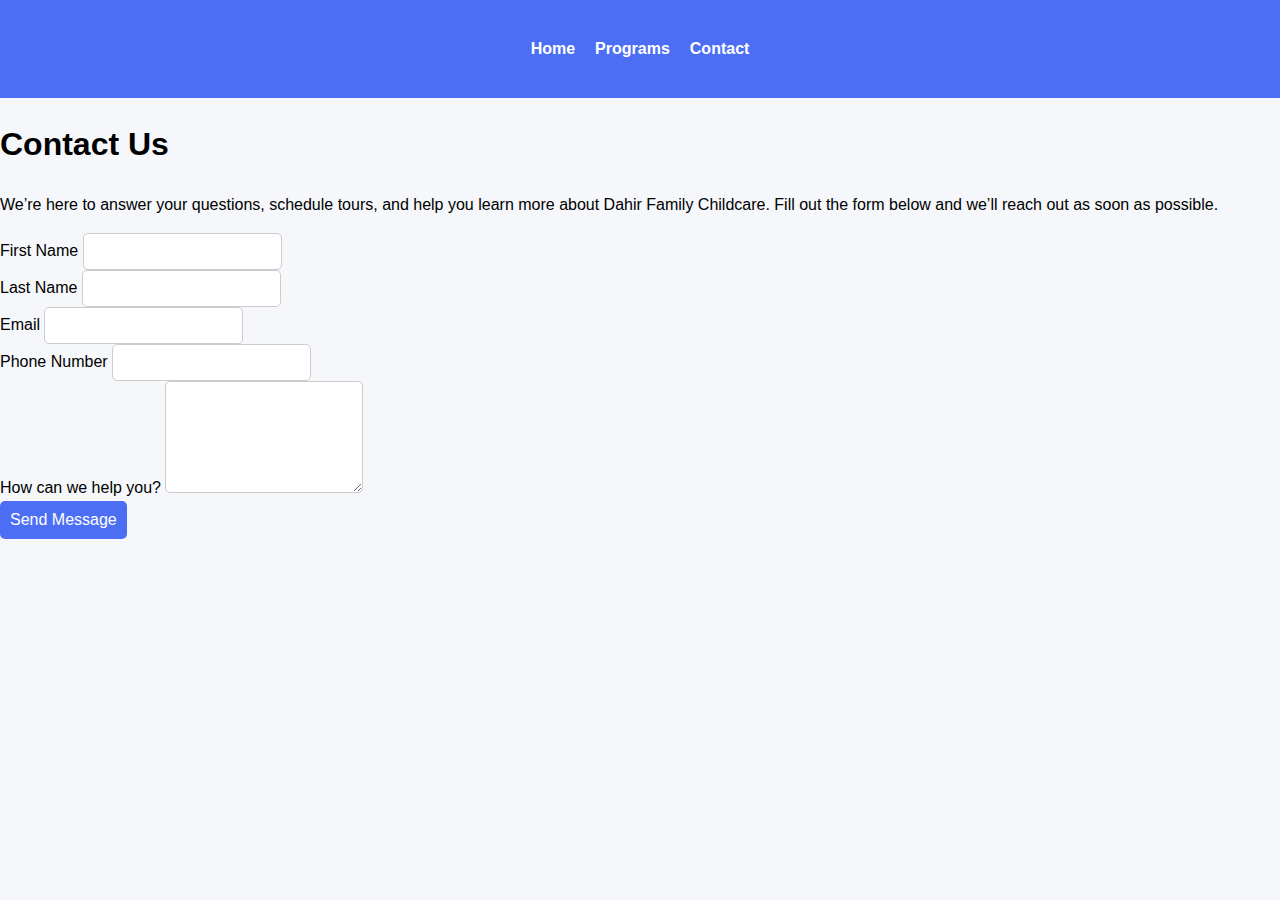
<file: contact.html>
<!DOCTYPE html>
<html lang="en">
<head>
  <meta charset="UTF-8">
  <meta name="viewport" content="width=device-width, initial-scale=1.0">
  <title>Contact – Dahir Family Childcare</title>
  <link rel="stylesheet" href="style.css">
</head>

<body>

  <header>
    <nav>
      <ul>
        <li><a href="index.html">Home</a></li>
        <li><a href="programs.html">Programs</a></li>
        <li><a href="contact.html">Contact</a></li>
      </ul>
    </nav>
  </header>

  <main class="contact-page">

    <h1>Contact Us</h1>
    <p class="contact-intro">
      We’re here to answer your questions, schedule tours, and help you learn more about Dahir Family Childcare.
      Fill out the form below and we’ll reach out as soon as possible.
    </p>

    <form class="contact-form" action="#" method="POST">

      <div class="form-row">
        <div class="form-group">
          <label for="first-name">First Name</label>
          <input type="text" id="first-name" name="first-name" required>
        </div>

        <div class="form-group">
          <label for="last-name">Last Name</label>
          <input type="text" id="last-name" name="last-name" required>
        </div>
      </div>

      <div class="form-row">
        <div class="form-group">
          <label for="email">Email</label>
          <input type="email" id="email" name="email" required>
        </div>

        <div class="form-group">
          <label for="phone">Phone Number</label>
          <input type="tel" id="phone" name="phone" required>
        </div>
      </div>

      <div class="form-group">
        <label for="message">How can we help you?</label>
        <textarea id="message" name="message" rows="6" required></textarea>
      </div>

      <button type="submit" class="contact-btn">Send Message</button>

    </form>

  </main>

</body>
</html>
</file>
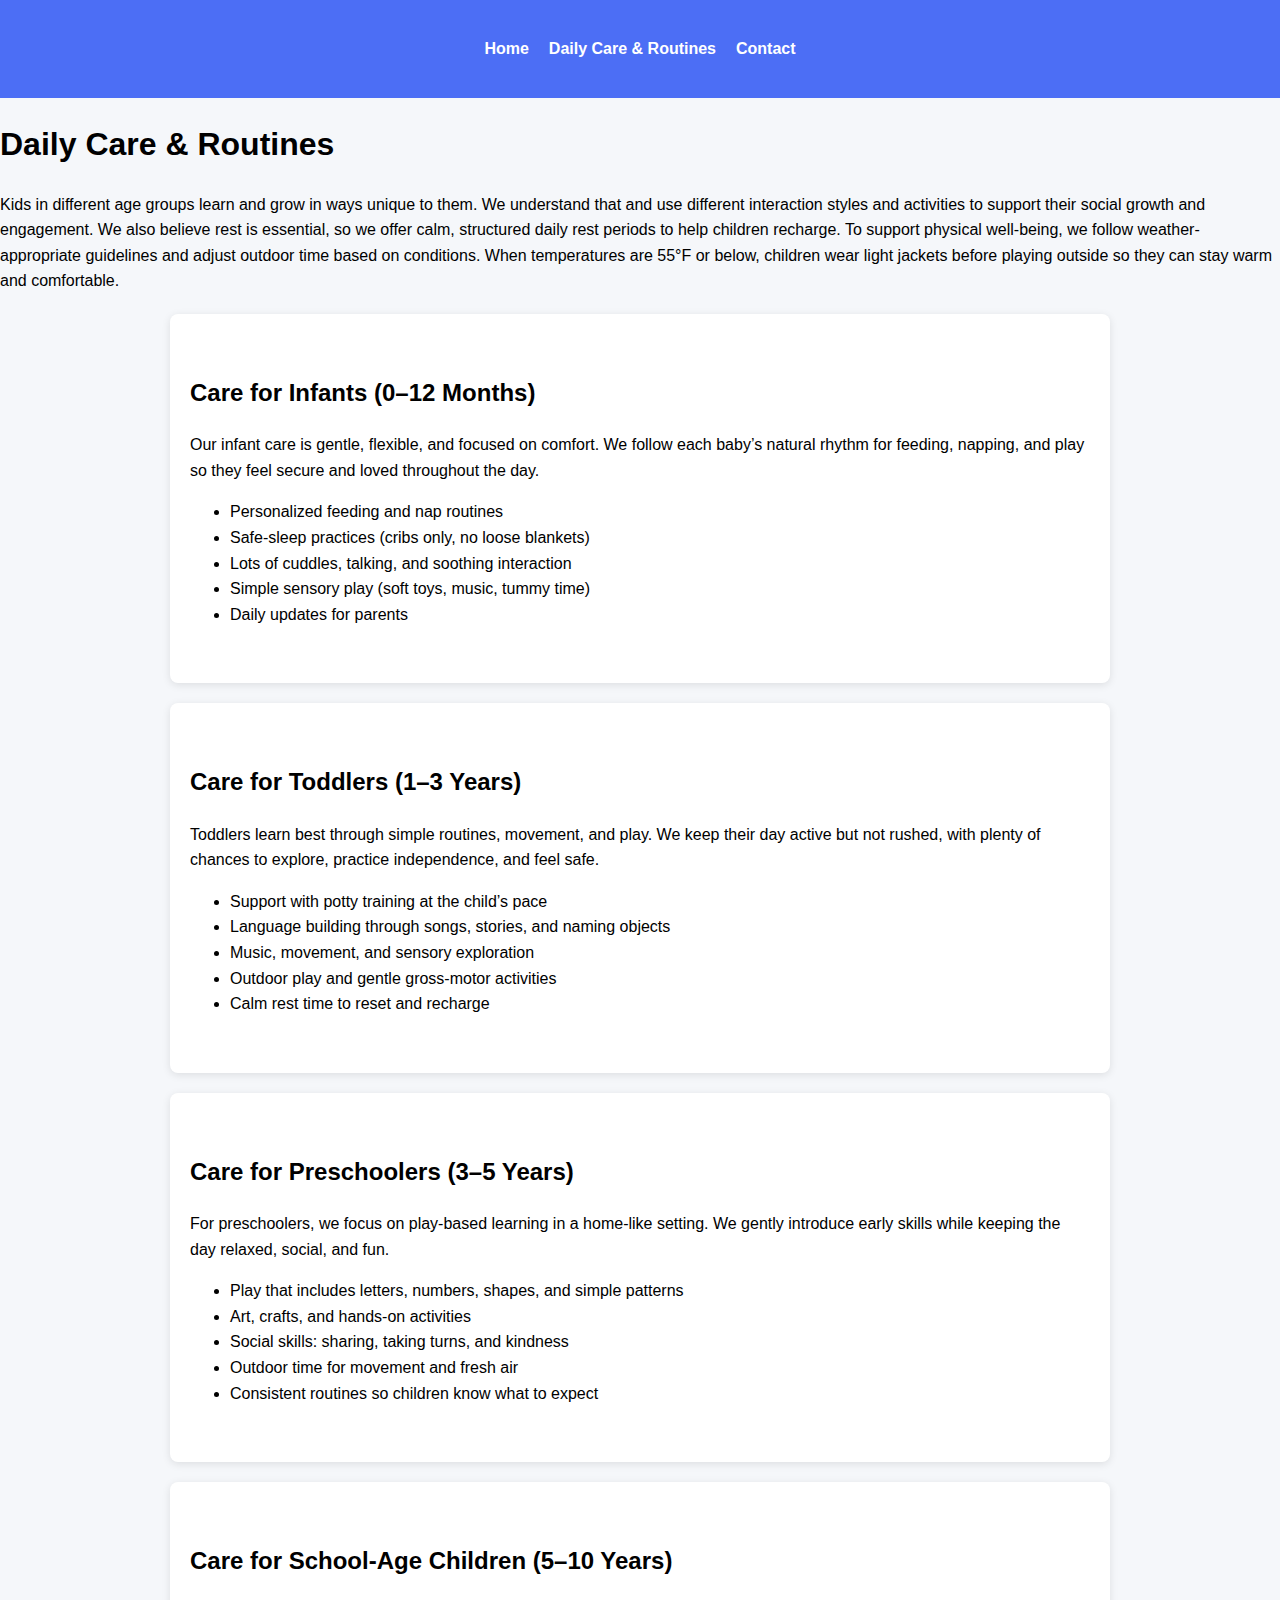
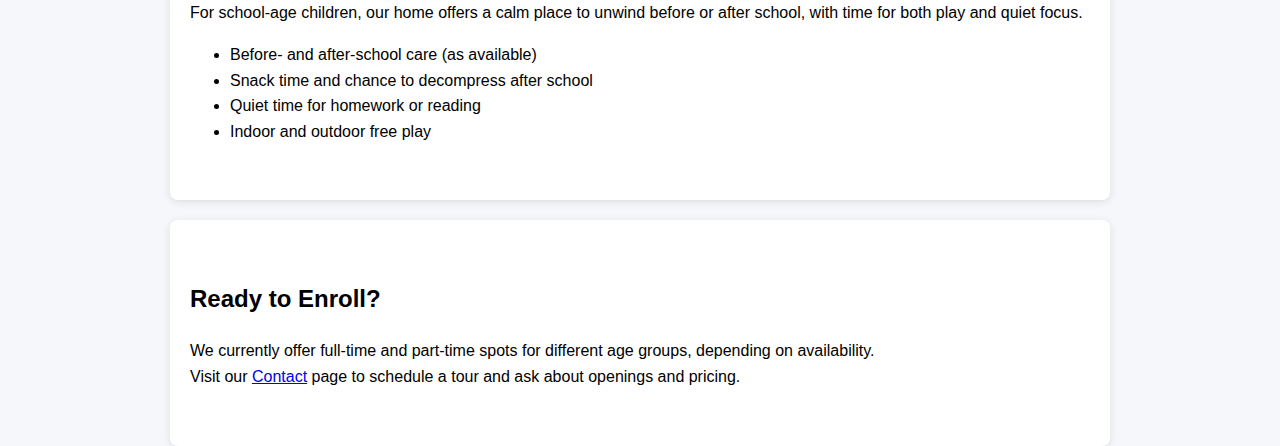
<file: Daily-Routine.html>
<!DOCTYPE html>
<html lang="en">
<head>
  <meta charset="UTF-8">
  <meta name="viewport" content="width=device-width, initial-scale=1.0">
  <title>Daily Care & Routines</title>
  <link rel="stylesheet" href="style.css">
</head>

<body>

  <header>
    <nav>
      <ul>
        <li><a href="index.html">Home</a></li>
        <!-- You can rename this file later if you want, the link text is already updated -->
        <li><a href="programs.html">Daily Care &amp; Routines</a></li>
        <li><a href="contact.html">Contact</a></li>
      </ul>
    </nav>
  </header>

  <main class="care-page">

    <h1 class="care-title">Daily Care &amp; Routines</h1>

    <p class="care-intro">
      Kids in different age groups learn and grow in ways unique to them. We understand that and use different
      interaction styles and activities to support their social growth and engagement. We also believe rest is
      essential, so we offer calm, structured daily rest periods to help children recharge. To support physical
      well-being, we follow weather-appropriate guidelines and adjust outdoor time based on conditions. When
      temperatures are 55°F or below, children wear light jackets before playing outside so they can stay warm and
      comfortable.
    </p>

    <!-- INFANTS -->
    <section class="care-section">
      <h2>Care for Infants (0–12 Months)</h2>
      <p>
        Our infant care is gentle, flexible, and focused on comfort. We follow each baby’s natural rhythm for feeding,
        napping, and play so they feel secure and loved throughout the day.
      </p>
      <ul>
        <li>Personalized feeding and nap routines</li>
        <li>Safe-sleep practices (cribs only, no loose blankets)</li>
        <li>Lots of cuddles, talking, and soothing interaction</li>
        <li>Simple sensory play (soft toys, music, tummy time)</li>
        <li>Daily updates for parents</li>
      </ul>
    </section>

    <!-- TODDLERS -->
    <section class="care-section">
      <h2>Care for Toddlers (1–3 Years)</h2>
      <p>
        Toddlers learn best through simple routines, movement, and play. We keep their day active but not rushed, with
        plenty of chances to explore, practice independence, and feel safe.
      </p>
      <ul>
        <li>Support with potty training at the child’s pace</li>
        <li>Language building through songs, stories, and naming objects</li>
        <li>Music, movement, and sensory exploration</li>
        <li>Outdoor play and gentle gross-motor activities</li>
        <li>Calm rest time to reset and recharge</li>
      </ul>
    </section>

    <!-- PRESCHOOLERS -->
    <section class="care-section">
      <h2>Care for Preschoolers (3–5 Years)</h2>
      <p>
        For preschoolers, we focus on play-based learning in a home-like setting. We gently introduce early skills
        while keeping the day relaxed, social, and fun.
      </p>
      <ul>
        <li>Play that includes letters, numbers, shapes, and simple patterns</li>
        <li>Art, crafts, and hands-on activities</li>
        <li>Social skills: sharing, taking turns, and kindness</li>
        <li>Outdoor time for movement and fresh air</li>
        <li>Consistent routines so children know what to expect</li>
      </ul>
    </section>

    <!-- SCHOOL-AGE CHILDREN -->
    <section class="care-section">
      <h2>Care for School-Age Children (5–10 Years)</h2>
      <p>
        For school-age children, our home offers a calm place to unwind before or after school, with time for both
        play and quiet focus.
      </p>
      <ul>
        <li>Before- and after-school care (as available)</li>
        <li>Snack time and chance to decompress after school</li>
        <li>Quiet time for homework or reading</li>
        <li>Indoor and outdoor free play</li>
      </ul>
    </section>

    <section class="enroll-cta">
      <h2>Ready to Enroll?</h2>
      <p>
        We currently offer full-time and part-time spots for different age groups, depending on availability.
        <br>
        Visit our <a href="contact.html">Contact</a> page to schedule a tour and ask about openings and pricing.
      </p>
    </section>

  </main>

</body>
</html>
</file>
<file: style.css>
/* ===========================
   GLOBAL STYLES
   =========================== */
body {
  font-family: Arial, sans-serif;
  margin: 0;
  padding: 0;
  line-height: 1.6;
  background: #f5f7fa;
}


/* ===========================
   HEADER
   =========================== */
header {
  background: #4c6ef5;
  color: white;
  padding: 20px;
  text-align: center;
}

header nav ul {
  list-style: none;
  padding: 0;
  display: flex;
  justify-content: center;
  gap: 20px;
}

header nav a {
  color: white;
  text-decoration: none;
  font-weight: bold;
}


/* ===========================
   SECTIONS
   =========================== */
section {
  padding: 40px 20px;
  max-width: 900px;
  margin: 0 auto;
  background: white;
  margin-top: 20px;
  border-radius: 8px;
  box-shadow: 0 2px 8px rgba(0,0,0,0.1);
}


/* ===========================
   HERO SECTION
   =========================== */
  #hero {
  max-width: 100%;            /* removes the white bars */
  margin: 0;                  /* removes centering */
  padding: 0;                 /* removes white padding */
  border-radius: 0;           /* removes rounded corners */
  box-shadow: none;           /* removes card shadow */
  height: 100vh;              /* full screen height */
  position: relative;         /* anchor for ::before */
  background-image: url("aaron-burden-1zR3WNSTnvY-unsplash.jpg");
  background-size: cover;     /* fills the whole screen */
  background-position: center;/* centers the crayons */
  background-repeat: no-repeat;
  display: flex;              /* center hero-content */
  justify-content: center;
  align-items: center;
  text-align: center;
}

/* Dark overlay */
#hero::before {
  content: "";                     /* REQUIRED for pseudo-elements */
  position: absolute;              /* sits on top of hero */
  top: 0;
  left: 0;
  width: 100%;
  height: 100%;
  background: rgba(0,0,0,0.45);    /* dark overlay */
  z-index: 1;                      /* overlay sits ABOVE image */
}

/* HERO TEXT */
.hero-content {
  position: relative;     /* above overlay */
  z-index: 2;             /* above ::before */
  color: white;           /* readable text */
  padding: 20px;          /* spacing */
}

.hero-content h1 {
  font-size: 3rem;
  margin-bottom: 10px;
}

.hero-content p {
  font-size: 1.2rem;
  margin-bottom: 20px;
}

.hero-btn {
  background: #4c6ef5;
  color: white;
  padding: 12px 25px;
  text-decoration: none;
  font-size: 1.1rem;
  border-radius: 6px;
}


/* ===========================
   FORM STYLES
   =========================== */
input, textarea {
  padding: 10px;
  border-radius: 5px;
  border: 1px solid #ccc;
}


/* ===========================
   BUTTONS
   =========================== */
button {
  background: #4c6ef5;
  color: white;
  padding: 10px;
  border: none;
  border-radius: 5px;
  cursor: pointer;
  font-size: 1rem;
}
</file>
